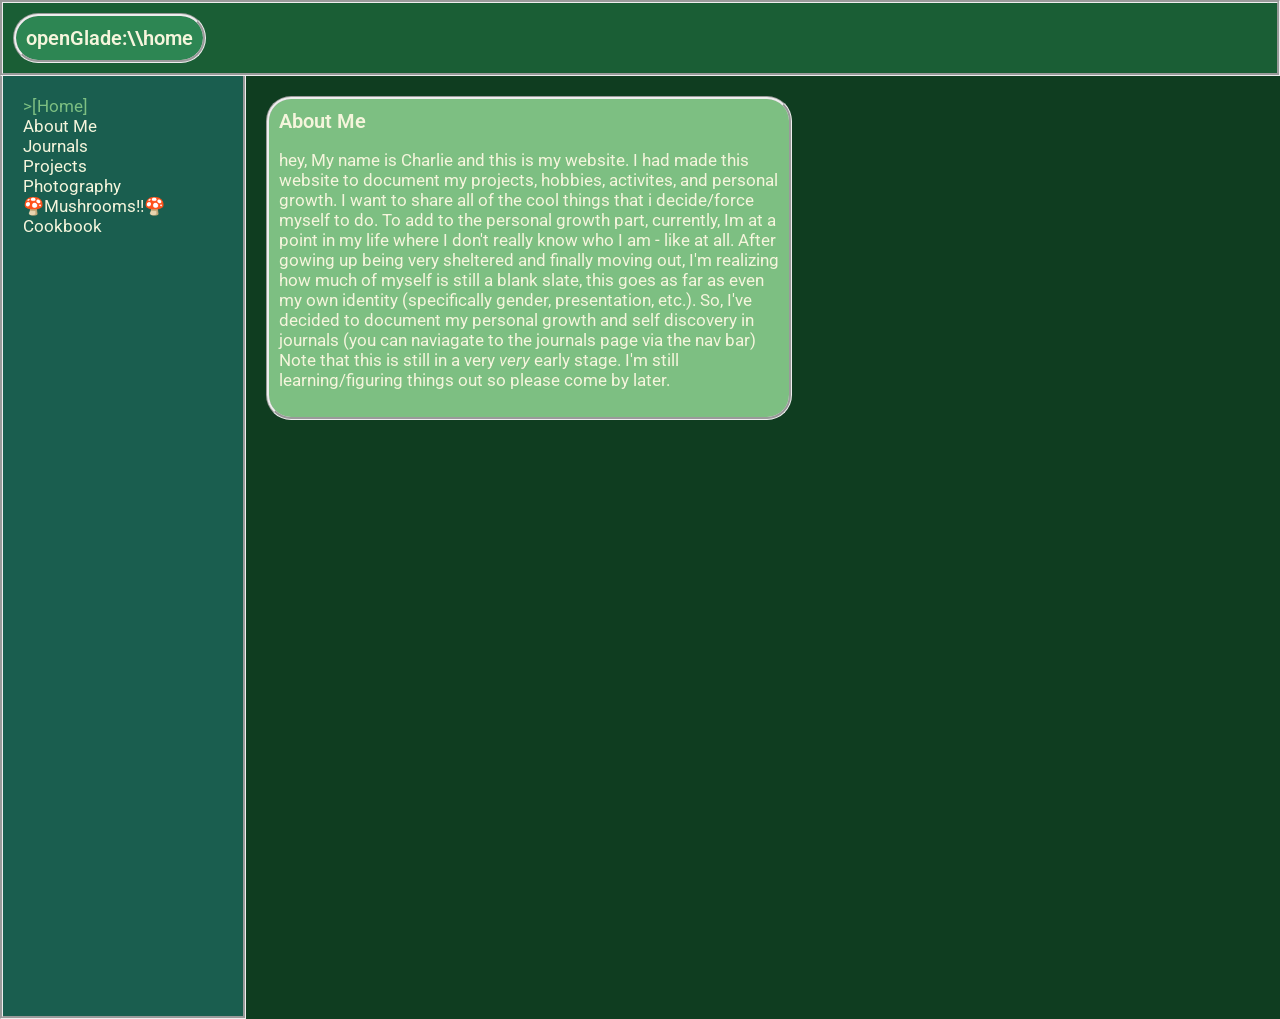
<file: index.html>
<!DOCTYPE html>
<html lang="en">
<head>
    <link rel="stylesheet" href="stylesheets/home.css">
    <meta charset="UTF-8">
    <meta name="viewport" content="width=device-width, initial-scale=1.0">
    <title>Welcome!!</title>
</head>
<body>
    <div id="header">
        <div id="title">openGlade:\\home</div>
    </div>
    <div class="organizer-h">
        <div id="nav-bar">
            <div class="current-page">&gt;[Home]</div>
            <div><a href="#">About Me</a>
                <div><a href="#">Journals</a></div>
            </div>
            <div><a href="#">Projects</a>
                <div><a href="#">Photography</a></div>
                <div><a href="#">🍄Mushrooms!!🍄</a></div>
                <div><a href="recipies/recipies-toc.html">Cookbook</a></div>
            </div>
        </div>
        <div id="body">
             <div id="text-box1">
                <div id="title">About Me</div>
                <P>hey, My name is Charlie and this is my website. I had made this website to document my projects, hobbies, activites, and personal growth. I want to share all of the cool things that i decide/force myself to do. To add to the personal growth part, currently, Im at a point in my life where I don't really know who I am - like at all. After gowing up being very sheltered and finally moving out, I'm realizing how much of myself is still a blank slate, this goes as far as even my own identity (specifically gender, presentation, etc.). So, I've decided to document my personal growth and self discovery in journals (you can naviagate to the journals page via the nav bar) Note that this is still in a very <em>very</em> early stage. I'm still learning/figuring things out so please come by later.</P>
            </div>
        </div>
    </div>
</body>
</html>
</file>
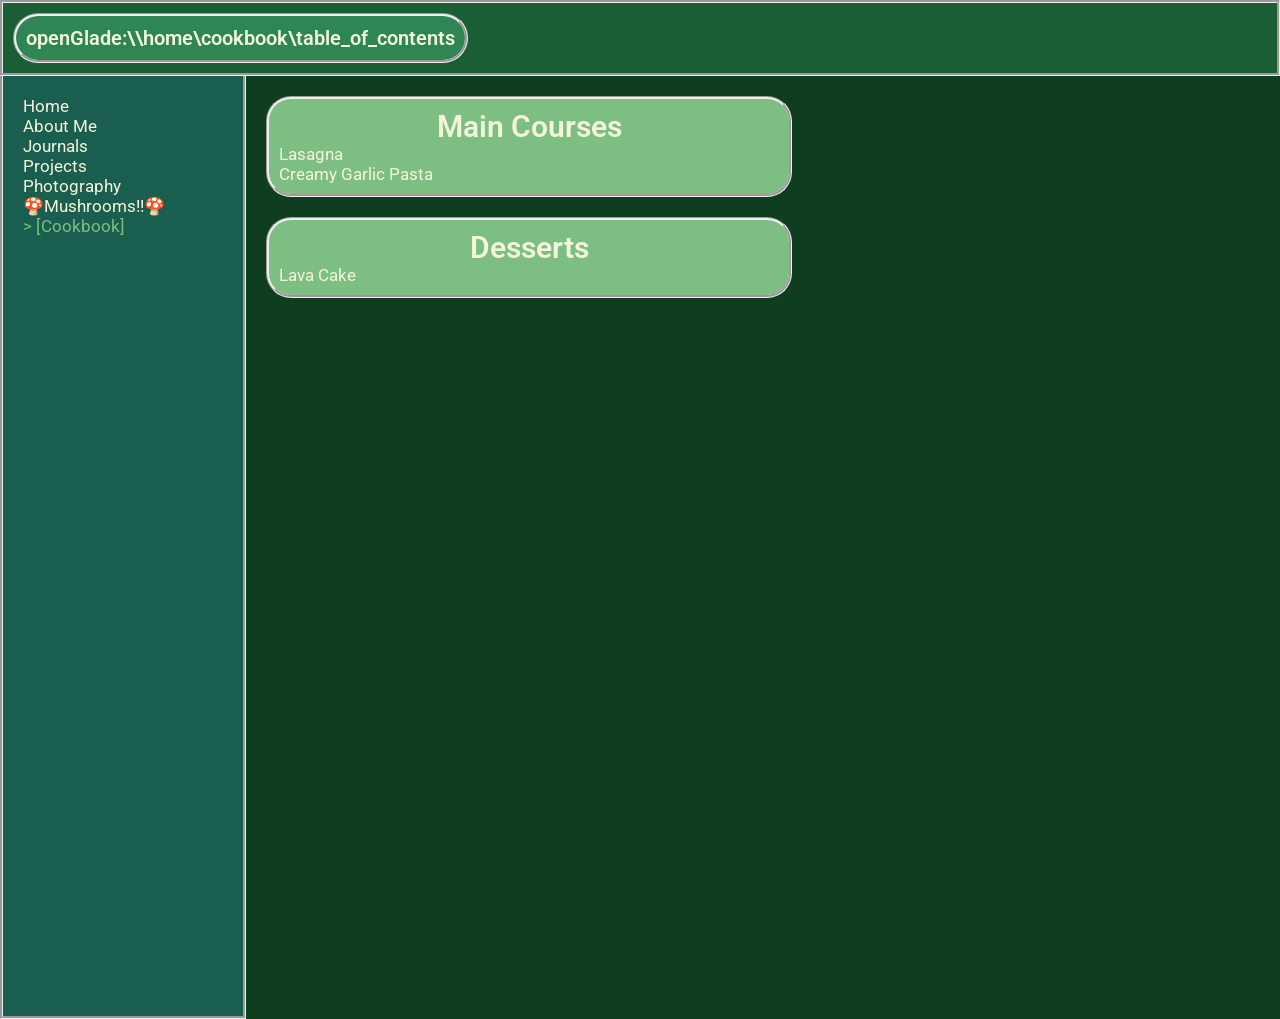
<file: recipies/recipies-toc.html>
<!DOCTYPE html>
<html lang="en">
<head>
    <meta charset="UTF-8">
    <meta name="viewport" content="width=device-width, initial-scale=1.0">
    <link rel="stylesheet" href="../stylesheets/recipies-toc.css">
    <title>Cookbook - Open Glade</title>
</head>
<body>
    <div id="header">
        <div id="title">openGlade:\\home\cookbook\table_of_contents</div>
    </div>

    <div class="organizer-h">
        
        <div id="nav-bar">
            <div><a href="../index.html"> Home</a></div>
            <div><a href="#">About Me</a></div>
                <div><a href="#">Journals</a></div>
            <div><a href="#">Projects</a></div>
                <div><a href="#">Photography</a></div>
                <div><a href="#">🍄Mushrooms!!🍄</a></div>
                <div class="current-page">&gt; [Cookbook]</div>
        </div>
        <div id="body">
            <div id="text-box1">
                <div id="title">Main Courses</div>
                <div><a href="../recipies/main-course/lasagna.html">Lasagna</a></div>
                <div><a href="../recipies/main-course/creamy-garlic-pasta.html">Creamy Garlic Pasta</a></div>
            </div>
            <div id="text-box1">
                <div id="title">Desserts</div>
                <div><a href="../recipies/desserts/lava-cake.html">Lava Cake</a></div>
            </div>
        </div>
</body>
</html>
</file>
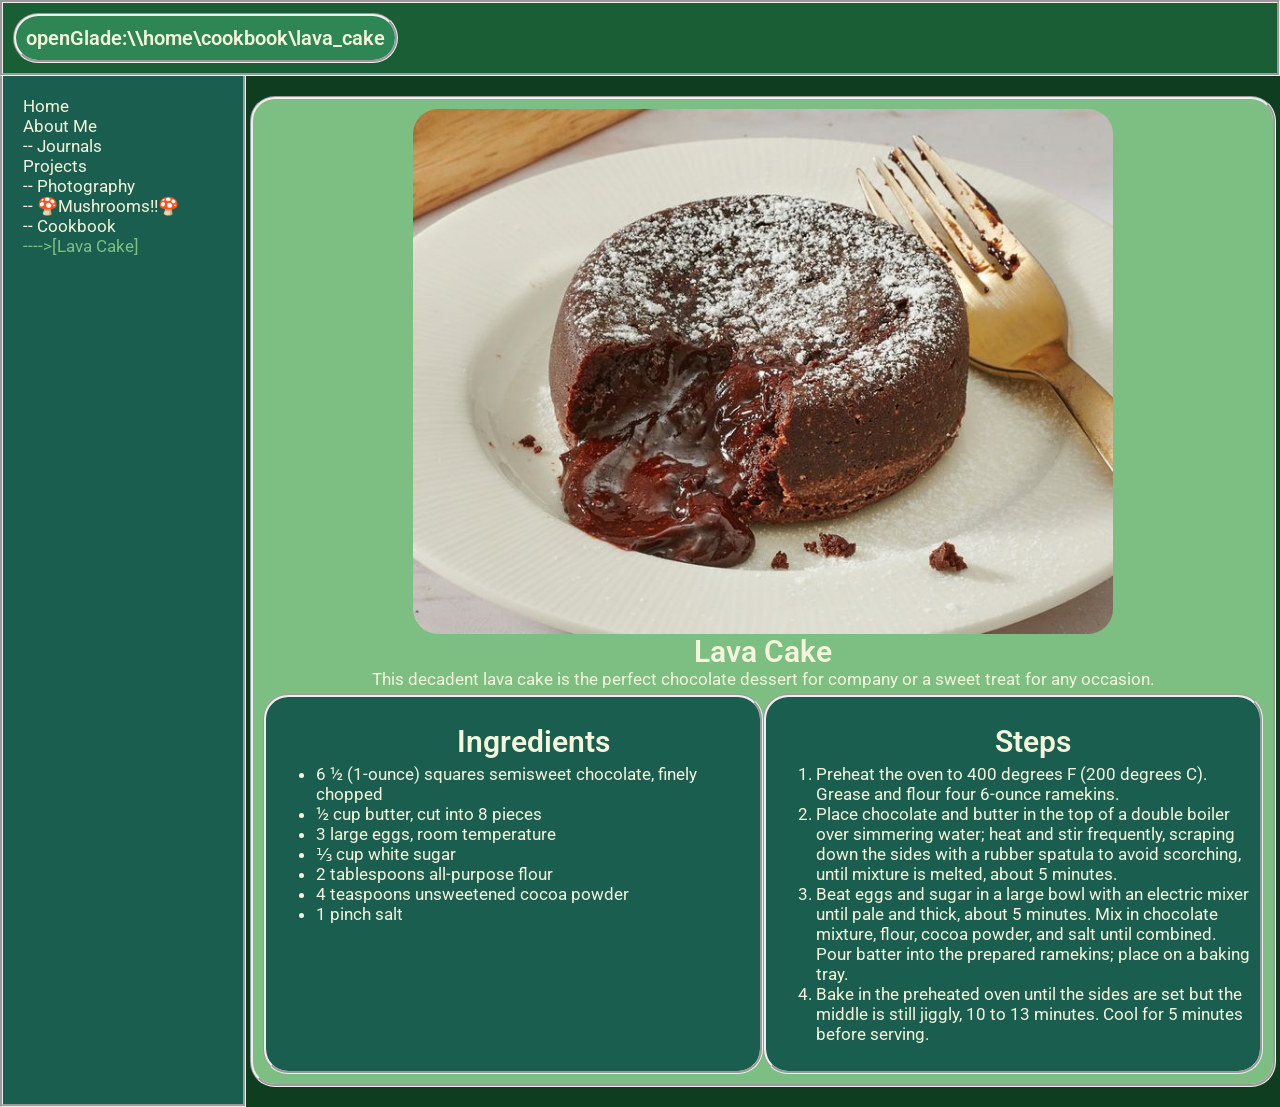
<file: recipies/desserts/lava-cake.html>
<!DOCTYPE html>
<html lang="en">
<head>
    <meta charset="UTF-8">
    <meta name="viewport" content="width=device-width, initial-scale=1.0">
    <link rel="stylesheet" href="../../stylesheets/recipies.css">
    <title>lasagna</title>
</head>
<body>
    <div id="header">
        <div id="title">openGlade:\\home\cookbook\lava_cake</div>
    </div>
    <div class="organizer-h">
        <div id="nav-bar">
             <div><a href="../../index.html">Home</a></div>
            <div><a href="#">About Me</a></div>
                <div><a href="#">-- Journals</a></div>
            <div><a href="#">Projects</a></div>
                <div><a href="#">-- Photography</a></div>
                <div><a href="#">-- 🍄Mushrooms!!🍄</a></div>
                <div><a href="../recipies-toc.html">-- Cookbook</a></div>
                    <div class="current-page">----&gt;[Lava Cake]</div>
        </div>
        <div class="shit">
            <div id="text-box1">
                <img src="../../images/recipies-images/lava-cake.jpg" alt="A picture of lava cake on a small plate">
                <div id="title">Lava Cake</div>
                <div style="padding-bottom: 5px;">This decadent lava cake is the perfect chocolate dessert for company or a sweet treat for any occasion. </div>
                <div class="organizer-v">
                    <div class="inner-box1">
                        <ul>
                            <div id="title">Ingredients</div>
                            <li>6 ½ (1-ounce) squares semisweet chocolate, finely chopped</li>
                            <li>½ cup butter, cut into 8 pieces</li>
                            <li>3 large eggs, room temperature</li>
                            <li>⅓ cup white sugar</li>
                            <li>2 tablespoons all-purpose flour</li>
                            <li>4 teaspoons unsweetened cocoa powder</li>
                            <li>1 pinch salt</li>
                        </ul>
                    </div>
                    <div class="inner-box1">
                        <ol>
                            <div id="title">Steps</div>
                            <li>Preheat the oven to 400 degrees F (200 degrees C). Grease and flour four 6-ounce ramekins.</li>
                            <li>Place chocolate and butter in the top of a double boiler over simmering water; heat and stir frequently, scraping down the sides with a rubber spatula to avoid scorching, until mixture is melted, about 5 minutes. </li>
                            <li>Beat eggs and sugar in a large bowl with an electric mixer until pale and thick, about 5 minutes. Mix in chocolate mixture, flour, cocoa powder, and salt until combined. Pour batter into the prepared ramekins; place on a baking tray. </li>
                            <li>Bake in the preheated oven until the sides are set but the middle is still jiggly, 10 to 13 minutes. Cool for 5 minutes before serving. </li>
                        </ol>
                    </div>
                </div>
            </div>
        </div>
    </div>
</body>
</file>
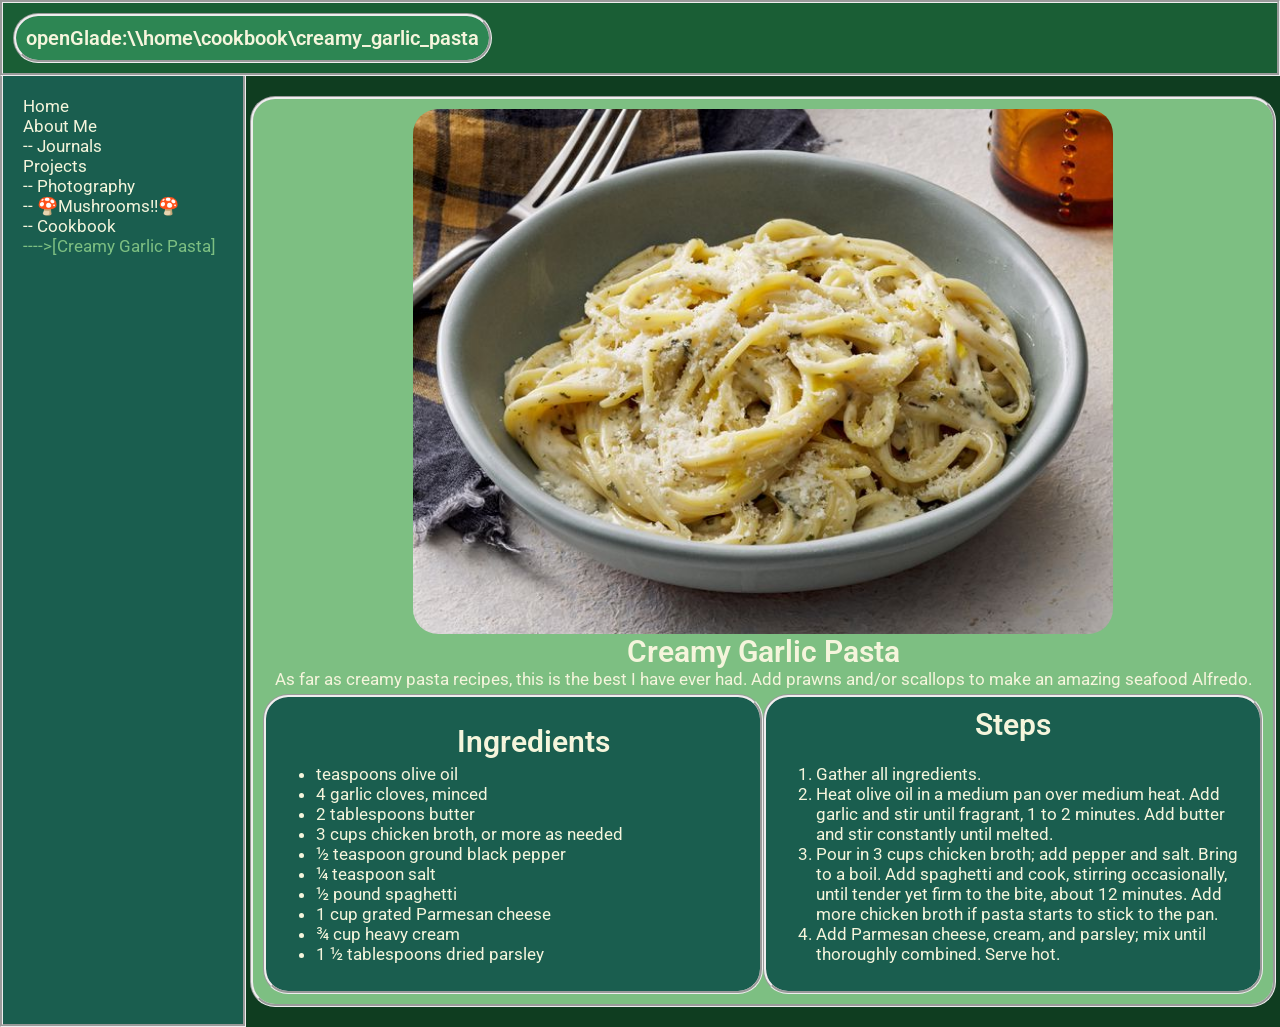
<file: recipies/main-course/creamy-garlic-pasta.html>
<!DOCTYPE html>
<html lang="en">
<head>
    <meta charset="UTF-8">
    <meta name="viewport" content="width=device-width, initial-scale=1.0">
    <link rel="stylesheet" href="../../stylesheets/recipies.css">
    <title>Creamy Garlic Pasta</title>  
</head>
<body>
    <div id="header">
        <div id="title">openGlade:\\home\cookbook\creamy_garlic_pasta</div>
    </div>
    <div class="organizer-h">
        <div id="nav-bar">
            <div><a href="../../index.html">Home</a></div>
            <div><a href="#">About Me</a></div>
                <div><a href="#">-- Journals</a></div>
            <div><a href="#">Projects</a></div>
                <div><a href="#">-- Photography</a></div>
                <div><a href="#">-- 🍄Mushrooms!!🍄</a></div>
                <div><a href="../recipies-toc.html">-- Cookbook</a></div>
                    <div class="current-page">----&gt;[Creamy Garlic Pasta]</div>
        </div>
        <div class="shit">
            <div id="text-box1">
                <img src="../../images/recipies-images/creamy-garlic-pasta.jpg" alt="Creamy Garlic pasta in a white bowl">
                <div id="title">Creamy Garlic Pasta</div>
                <div style="padding-bottom: 5px;">As far as creamy pasta recipes, this is the best I have ever had. Add prawns and/or scallops to make an amazing seafood Alfredo.</div>
                <div class="organizer-v">
                    <div class="inner-box1">
                        <ul>
                            <div id="title">Ingredients</div>
                            <li>teaspoons olive oil</li>
                            <li>4 garlic cloves, minced</li>
                            <li>2 tablespoons butter</li>
                            <li>3 cups chicken broth, or more as needed</li>
                            <li>½ teaspoon ground black pepper</li>
                            <li>¼ teaspoon salt</li>
                            <li>½ pound spaghetti</li>
                            <li>1 cup grated Parmesan cheese</li>
                            <li>¾ cup heavy cream</li>
                            <li>1 ½ tablespoons dried parsley</li>
                    </ul>
                    </div>
                    <div class="inner-box1">
                        <div id="title">Steps</div>      
                        <ol>
                            <li>Gather all ingredients. </li>
                            <li>Heat olive oil in a medium pan over medium heat. Add garlic and stir until fragrant, 1 to 2 minutes. Add butter and stir constantly until melted.</li>
                            <li>Pour in 3 cups chicken broth; add pepper and salt. Bring to a boil. Add spaghetti and cook, stirring occasionally, until tender yet firm to the bite, about 12 minutes. Add more chicken broth if pasta starts to stick to the pan.</li>
                            <li>Add Parmesan cheese, cream, and parsley; mix until thoroughly combined. Serve hot.</li>
                        </ol>
                    </div>
                </div>
            </div>
        </div>
    </div>
</body>
</html>
</file>
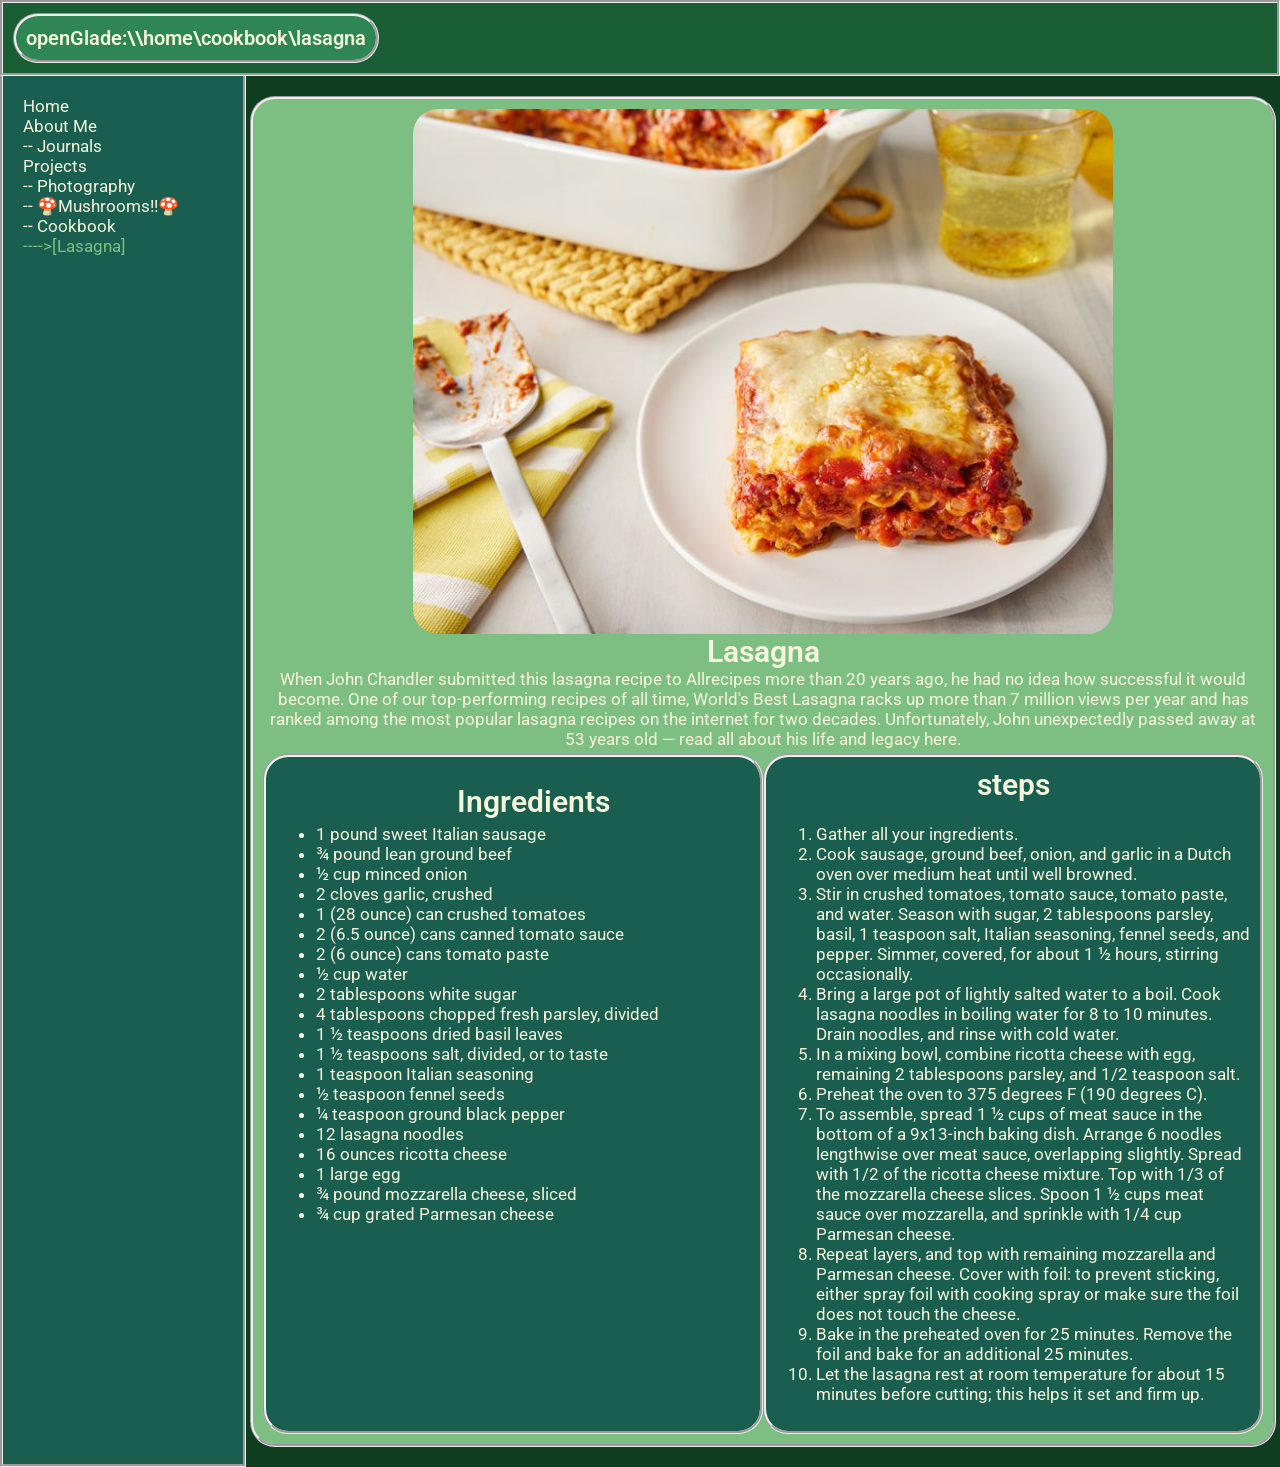
<file: recipies/main-course/lasagna.html>
<!DOCTYPE html>
<html lang="en">
<head>
    <meta charset="UTF-8">
    <meta name="viewport" content="width=device-width, initial-scale=1.0">
    <link rel="stylesheet" href="../../stylesheets/recipies.css">
    <title>lasagna</title>
</head>
<body>
    <div id="header">
        <div id="title">openGlade:\\home\cookbook\lasagna</div>
    </div>
    <div class="organizer-h">
        <div id="nav-bar">
            <div><a href="../../index.html">Home</a></div>
            <div><a href="#">About Me</a></div>
                <div><a href="#">-- Journals</a></div>
            <div><a href="#">Projects</a></div>
                <div><a href="#">-- Photography</a></div>
                <div><a href="#">-- 🍄Mushrooms!!🍄</a></div>
                <div><a href="../recipies-toc.html">-- Cookbook</a></div>
                    <div class="current-page">----&gt;[Lasagna]</div>
        </div>

        <div class="shit">
            <div id="text-box1">
                <img src="../../images/recipies-images/lasagna.jpg" alt="a small plate with a slice of lasagna on it">
                <div id="title">Lasagna</div>
                <div style="padding-bottom: 5px;">When John Chandler submitted this lasagna recipe to Allrecipes more than 20 years ago, he had no idea how successful it would become. One of our top-performing recipes of all time, World's Best Lasagna racks up more than 7 million views per year and has ranked among the most popular lasagna recipes on the internet for two decades. Unfortunately, John unexpectedly passed away at 53 years old — read all about his life and legacy here.</div>
                <div class="organizer-v">
                    <div class="inner-box1">
                        <ul>
                            <div id="title">Ingredients</div>
                            <li>1 pound sweet Italian sausage</li>
                            <li>¾ pound lean ground beef</li>
                            <li>½ cup minced onion</li>
                            <li>2 cloves garlic, crushed</li>
                            <li>1 (28 ounce) can crushed tomatoes</li>
                            <li>2 (6.5 ounce) cans canned tomato sauce</li>
                            <li>2 (6 ounce) cans tomato paste</li>
                            <li>½ cup water</li>
                            <li>2 tablespoons white sugar</li>
                            <li>4 tablespoons chopped fresh parsley, divided</li>
                            <li>1 ½ teaspoons dried basil leaves</li>
                            <li>1 ½ teaspoons salt, divided, or to taste</li>
                            <li>1 teaspoon Italian seasoning</li>
                            <li>½ teaspoon fennel seeds</li>
                            <li>¼ teaspoon ground black pepper</li>
                            <li>12 lasagna noodles</li>
                            <li>16 ounces ricotta cheese</li>
                            <li>1 large egg</li>
                            <li>¾ pound mozzarella cheese, sliced</li>
                            <li>¾ cup grated Parmesan cheese</li>
                        </ul>
                    </div>
                    <div class="inner-box1">
                        <div id="title">steps</div>
                        <ol>
                            <li>Gather all your ingredients.</li>
                            <li>Cook sausage, ground beef, onion, and garlic in a Dutch oven over medium heat until well browned.</li>
                            <li>Stir in crushed tomatoes, tomato sauce, tomato paste, and water. Season with sugar, 2 tablespoons parsley, basil, 1 teaspoon salt, Italian seasoning, fennel seeds, and pepper. Simmer, covered, for about 1 ½ hours, stirring occasionally.</li>
                            <li>Bring a large pot of lightly salted water to a boil. Cook lasagna noodles in boiling water for 8 to 10 minutes. Drain noodles, and rinse with cold water.</li>
                            <li>In a mixing bowl, combine ricotta cheese with egg, remaining 2 tablespoons parsley, and 1/2 teaspoon salt.</li>
                            <li>Preheat the oven to 375 degrees F (190 degrees C).</li>
                            <li>To assemble, spread 1 ½ cups of meat sauce in the bottom of a 9x13-inch baking dish. Arrange 6 noodles lengthwise over meat sauce, overlapping slightly. Spread with 1/2 of the ricotta cheese mixture. Top with 1/3 of the mozzarella cheese slices. Spoon 1 ½ cups meat sauce over mozzarella, and sprinkle with 1/4 cup Parmesan cheese.</li>
                            <li>Repeat layers, and top with remaining mozzarella and Parmesan cheese. Cover with foil: to prevent sticking, either spray foil with cooking spray or make sure the foil does not touch the cheese.</li>
                            <li>Bake in the preheated oven for 25 minutes. Remove the foil and bake for an additional 25 minutes.</li>
                            <li>Let the lasagna rest at room temperature for about 15 minutes before cutting; this helps it set and firm up.</li>
                        </ol>
                    </div>
                </div>
            </div>
        </div>
    </div>
</body>
</html>
</file>
<file: stylesheets/home.css>
@import url('https://fonts.googleapis.com/css2?family=Roboto:ital,wght@0,100..900;1,100..900&display=swap');

/*global styles*/
body {
    font-size: 17px;
    font-family: 'roboto', sans-serif;
    background-color: #0F3D20;
    color: #f5f5dc;
    margin: 0px;
}

#title {
    font-size: 20px;
    font-weight: 600;
}
/*misc CSS*/
.organizer-h {
    display: flex;
    flex-direction: row;
}


/*element-specific --> header*/
#header {
    background-color: #1A5E35;
    padding: 10px;
    border-style: groove;
    display: flex;
    flex-direction: row;
    justify-content: space-between;
    align-items: center;
}

#header #title {
    background-color: #2D8653;
    padding: 10px;
    border-style: groove;
    border-radius: 25px;
}

/*element-specific --> nav-bar*/
#nav-bar {
    background-color: #1A5E4F;
    padding: 20px;
    width: 200px;
    border-style: groove;
    border-top-style: none;
    display: flex;
    flex-shrink: 0;
    flex-direction: column;
    min-height: 100vh;
}
#nav-bar a {
    text-decoration: none;
    color: beige;
}
.current-page {
    color: #7DBF82;
}

/*text boxes*/
#text-box1 {
    background-color: #7DBF82;
    padding: 10px;
    margin: 20px;
    width: 500px;
    border-style: groove;
    border-radius: 25px;
    display: flex;
    flex-direction: column;
}
</file>
<file: stylesheets/recipies-toc.css>
@import url('https://fonts.googleapis.com/css2?family=Roboto:ital,wght@0,100..900;1,100..900&display=swap');

body {
    font-size: 17px;
    font-family: 'roboto', sans-serif;
    background-color: #0F3D20;
    color: #f5f5dc;
    margin: 0px;
}

#title {
    font-size: 20px;
    font-weight: 600;
}

#header {
    background-color: #1A5E35;
    padding: 10px;
    border-style: groove;
    display: flex;
    flex-direction: row;
    justify-content: space-between;
    align-items: center;
}

#header #title {
    background-color: #2D8653;
    padding: 10px;
    border-style: groove;
    border-radius: 25px;
}

#nav-bar {
    background-color: #1A5E4F;
    padding: 20px;
    width: 200px;
    border-style: groove;
    border-top-style: none;
    display: flex;
    flex-shrink: 0;
    flex-direction: column;
    min-height: 100vh;
}
#nav-bar a {
    text-decoration: none;
    color: beige;
}

.current-page {
    color: #7DBF82;
}

.organizer-h {
    display: flex;
    flex-direction: row;
}

#text-box1 {
    background-color: #7DBF82;
    padding: 10px;
    margin: 20px;
    width: 500px;
    border-style: groove;
    border-radius: 25px;
    display: flex;
    flex-direction: column;
    justify-self: auto;
}

#vert-order {
    display: flex;
    flex-direction: column;
}

#vert-order #title {
    font-size: 35px;
    display: flex;
    justify-content: center;
}

#text-box1 #title {
    text-align: center;
    font-size: 30px;
}

#text-box1 a {
    text-decoration: none;
    color: #f5f5dc;
}

.organizer-h {
    display: flex;
    flex-direction: row;
}
</file>
<file: stylesheets/recipies.css>
@import url('https://fonts.googleapis.com/css2?family=Roboto:ital,wght@0,100..900;1,100..900&display=swap');

body {
    font-size: 17px;
    font-family: 'roboto', sans-serif;
    background-color: #0F3D20;
    color: #f5f5dc;
    margin: 0px;
}

#title {
    font-size: 20px;
    font-weight: 600;
}

#header {
    background-color: #1A5E35;
    padding: 10px;
    border-style: groove;
    display: flex;
    flex-direction: row;
    justify-content: space-between;
    align-items: center;
}

#header #title {
    background-color: #2D8653;
    padding: 10px;
    border-style: groove;
    border-radius: 25px;
}

#nav-bar {
    background-color: #1A5E4F;
    padding: 20px;
    width: 200px;
    border-style: groove;
    border-top-style: none;
    display: flex;
    flex-shrink: 0;
    flex-direction: column;
    min-height: 100vh;
}
#nav-bar a {
    text-decoration: none;
    color: beige;
}
.current-page {
    color: #7DBF82;
}
#text-box1 {
    text-align: center;
    background-color: #7DBF82;
    padding: 10px;
    margin: 20px auto;
    width: 1000px;
    border-style: groove;
    border-radius: 25px;
    display: flex;
    flex-direction: column;
    justify-content: start;
    align-items: center;
}
.shit {
    display: flex;
    flex-direction: row;
    flex: 1;
    justify-content: center;
}

.organizer-h {
    display: flex;
}
#text-box1 #title {
    font-size: 30px;
}

.organizer-v {
    display: flex;
}

.organizer-v #title {
    text-align: center;
    padding-bottom: 5px;
}

img {
    width: 700px;
    border-radius: 25px;
    height: auto;

}

.inner-box1 {
    margin-top: 0px;
    margin-top: 0px;
    text-align: start;
    background-color: #1A5E4F;
    border-style: groove;
    border-radius: 25px;
    padding: 10px;
    list-style: none;
    flex: 1;
}
</file>
